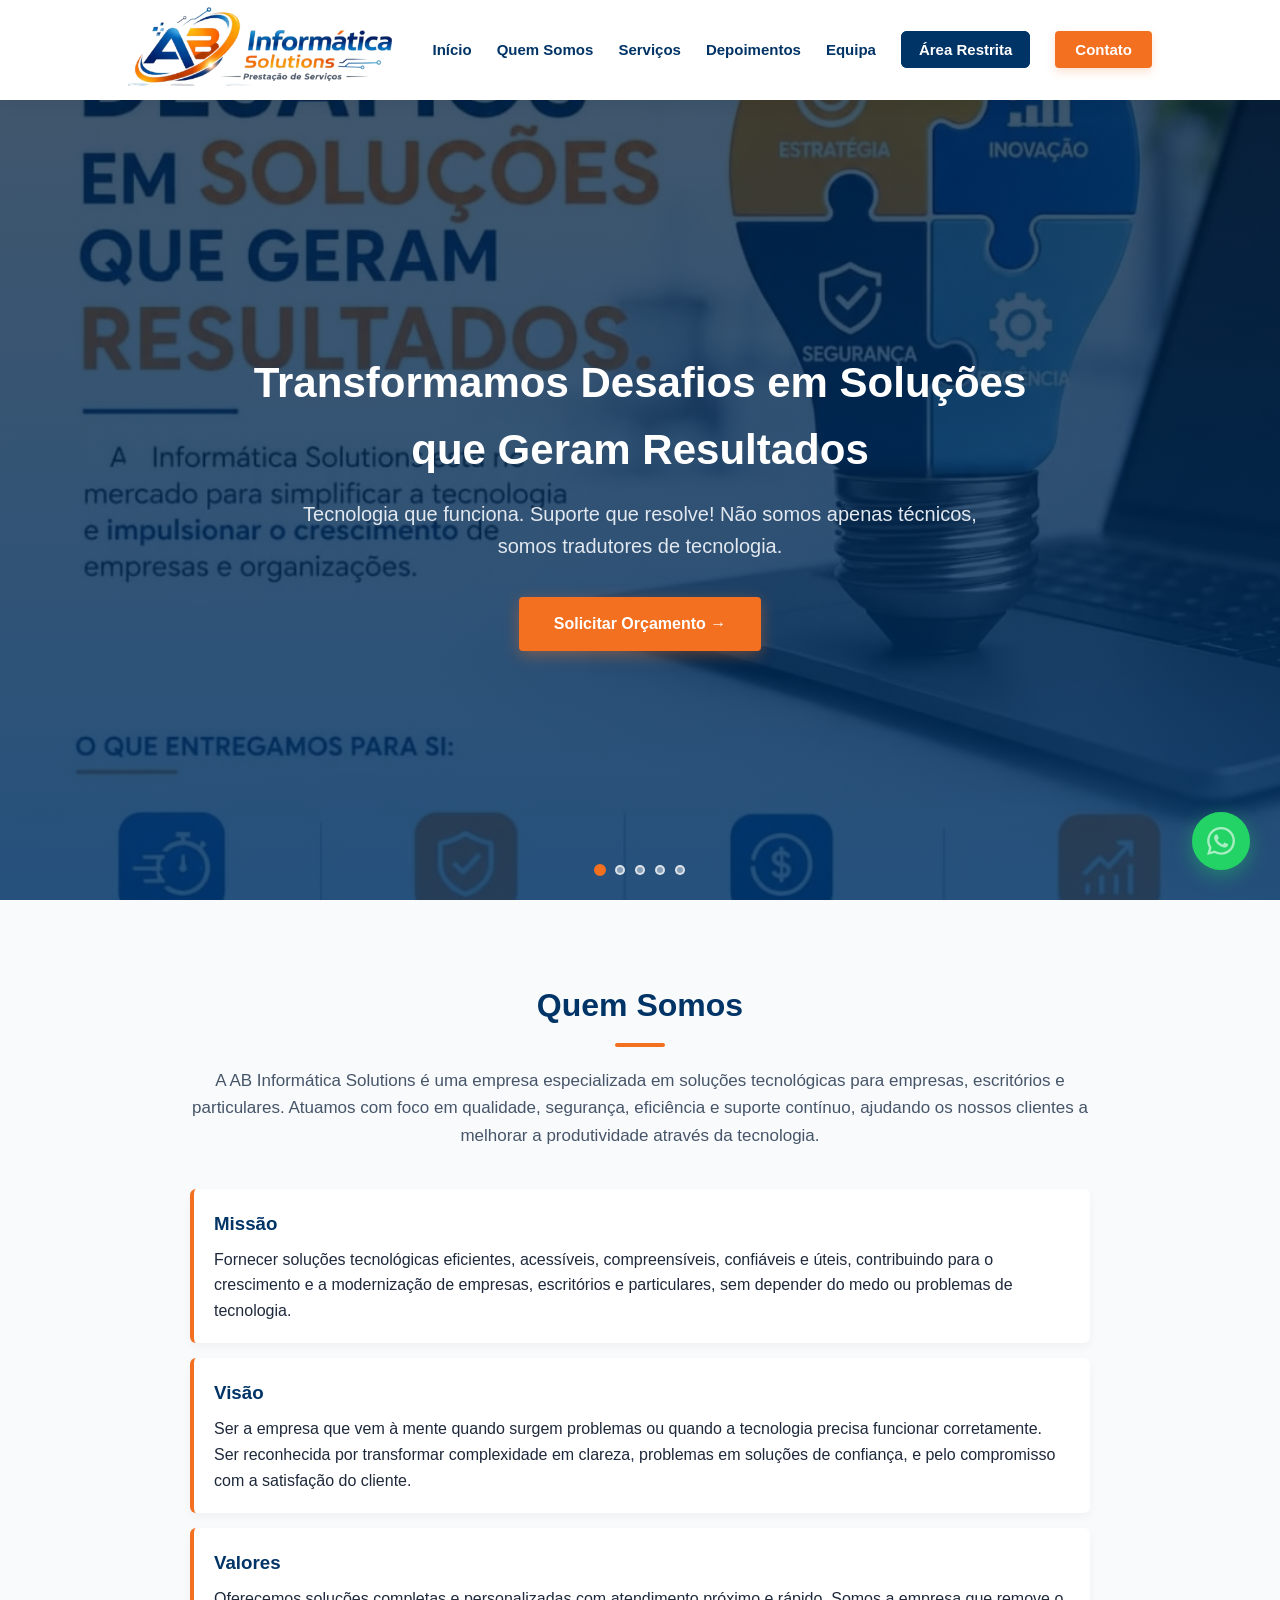
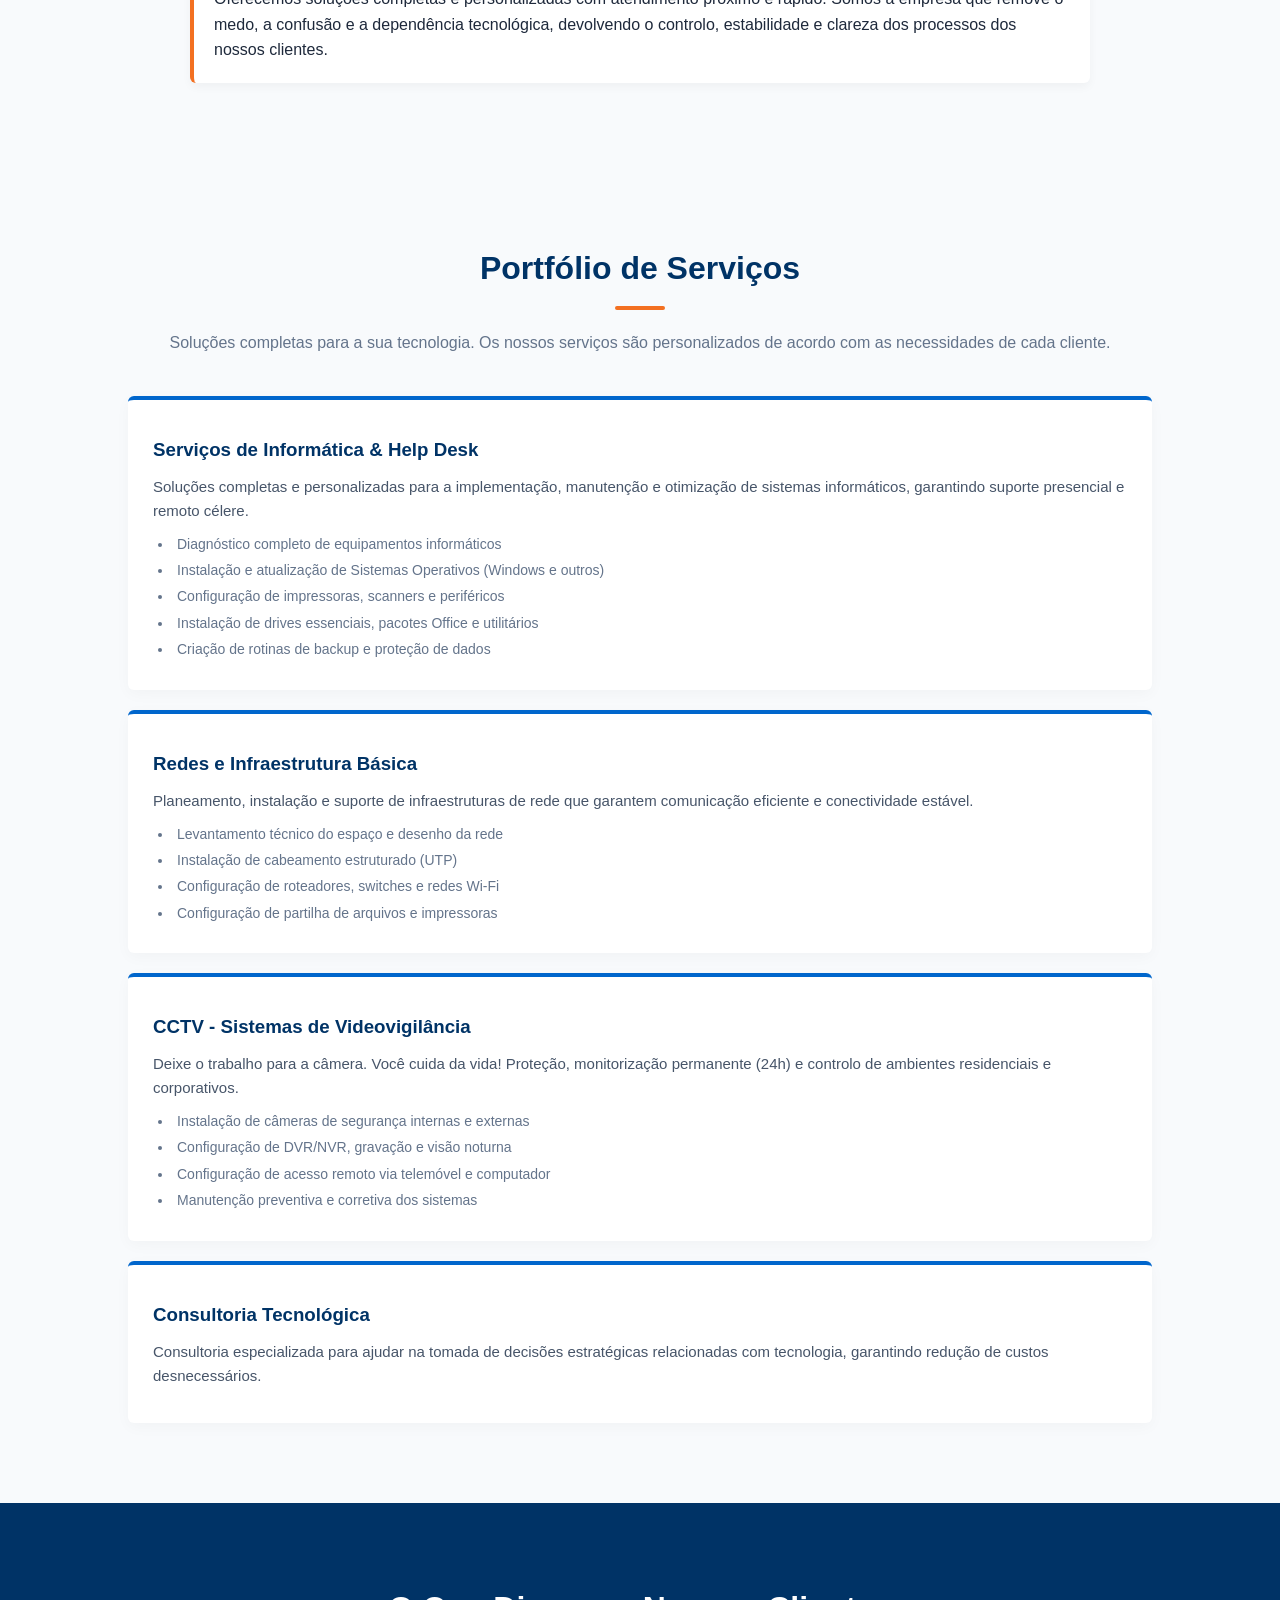
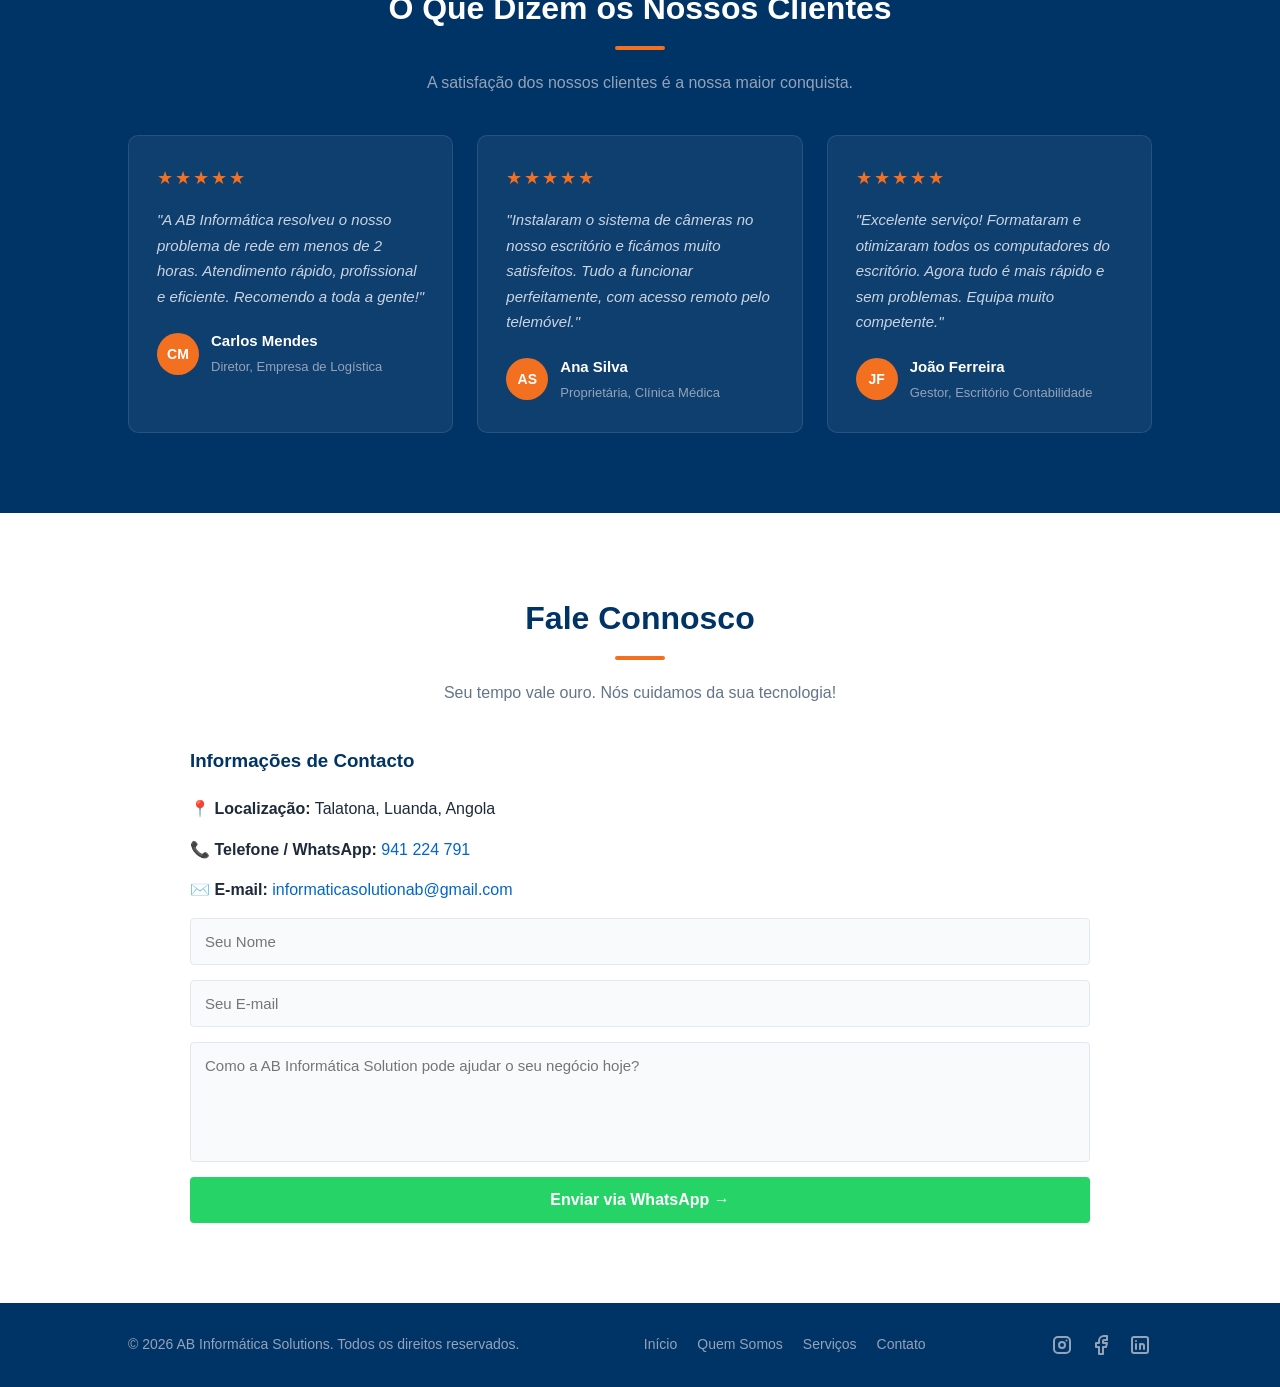
<file: index.html>
<!DOCTYPE html>
<html lang="pt-BR">
<head>
    <meta charset="UTF-8">
    <meta name="viewport" content="width=device-width, initial-scale=1.0">
    <title>AB Informática Solutions | Soluções Tecnológicas</title>
    <link rel="stylesheet" href="style.css">
    <!-- Favicon inline SVG como base64 -->
    <link rel="icon" href="data:image/svg+xml,%3Csvg xmlns='http://www.w3.org/2000/svg' viewBox='0 0 32 32'%3E%3Crect width='32' height='32' rx='6' fill='%23003366'/%3E%3Ctext x='50%25' y='50%25' dominant-baseline='central' text-anchor='middle' fill='%23f37021' font-size='14' font-family='Arial' font-weight='bold'%3EAB%3C/text%3E%3C/svg%3E">
</head>
<body>

    <!-- HEADER -->
    <header>
        <div class="logo">
            <img src="./imagens/Design_sem_nome-removebg-preview.png" alt="AB Informática Solutions Logo">
        </div>
        <button class="hamburger" id="hamburger" aria-label="Abrir menu">
            <span></span>
            <span></span>
            <span></span>
        </button>
        <nav id="main-nav">
            <ul>
                <li><a href="#home" class="nav-link">Início</a></li>
                <li><a href="#sobre" class="nav-link">Quem Somos</a></li>
                <li><a href="#servicos" class="nav-link">Serviços</a></li>
                <li><a href="#depoimentos" class="nav-link">Depoimentos</a></li>
                <li><a href="equipa.html" target="_blank" class="nav-link">Equipa</a></li>
                <li><a href="login.html" class="btn-restrito">Área Restrita</a></li>
                <li><a href="#contato" class="btn-contato nav-link">Contato</a></li>
            </ul>
        </nav>
    </header>

    <!-- HERO COM CARROSSEL -->
    <section id="home" class="hero">
        <div class="hero-carousel">
            <div class="carousel-item active">
                <img src="./imagens/700325350_17859855684691466_8794767223519300989_n.jpeg" alt="AB Informática Solutions - Soluções que geram resultados">
            </div>
            <div class="carousel-item">
                <img src="./imagens/702625533_17860446753691466_1821281470700953044_n.jpeg" alt="Soluções Completas para sua Tecnologia">
            </div>
            <div class="carousel-item">
                <img src="./imagens/Captura de ecrã 2026-05-11 190157.png" alt="Seja Bem-vindo à AB Informática">
            </div>
            <div class="carousel-item">
                <img src="./imagens/Captura de ecrã 2026-05-13 154505.png" alt="CCTV Sistemas de Videovigilância">
            </div>
            <div class="carousel-item">
                <video src="./imagens/AQMH_CaxCm3K7ri5iSex565OdtvGUDsee_LhlQkydPNSO-uOhv77IX6zo88pQS1LlNEa6kV4MQBUDOm6VT_lLY1N_W7spIHrepq5KmQ.mp4" autoplay loop muted playsinline></video>
            </div>
        </div>

        <div class="hero-content">
            <h1>Transformamos Desafios em Soluções que Geram Resultados</h1>
            <p>Tecnologia que funciona. Suporte que resolve! Não somos apenas técnicos, somos tradutores de tecnologia.</p>
            <a href="#contato" class="cta-button">Solicitar Orçamento →</a>
        </div>

        <!-- Indicadores do carrossel -->
        <div class="carousel-dots" id="carousel-dots"></div>
    </section>

    <!-- QUEM SOMOS -->
    <section id="sobre" class="about">
        <h2>Quem Somos</h2>
        <p class="about-intro">A AB Informática Solutions é uma empresa especializada em soluções tecnológicas para empresas, escritórios e particulares. Atuamos com foco em qualidade, segurança, eficiência e suporte contínuo, ajudando os nossos clientes a melhorar a produtividade através da tecnologia.</p>
        
        <div class="about-content-wrapper">
            <div class="about-text">
                <div class="mvv-card">
                    <h3> Missão</h3>
                    <p>Fornecer soluções tecnológicas eficientes, acessíveis, compreensíveis, confiáveis e úteis, contribuindo para o crescimento e a modernização de empresas, escritórios e particulares, sem depender do medo ou problemas de tecnologia.</p>
                </div>
                <div class="mvv-card">
                    <h3> Visão</h3>
                    <p>Ser a empresa que vem à mente quando surgem problemas ou quando a tecnologia precisa funcionar corretamente. Ser reconhecida por transformar complexidade em clareza, problemas em soluções de confiança, e pelo compromisso com a satisfação do cliente.</p>
                </div>
                <div class="mvv-card">
                    <h3>Valores</h3>
                    <p>Oferecemos soluções completas e personalizadas com atendimento próximo e rápido. Somos a empresa que remove o medo, a confusão e a dependência tecnológica, devolvendo o controlo, estabilidade e clareza dos processos dos nossos clientes.</p>
                </div>
            </div>

        </div>
    </section>

    <!-- SERVIÇOS -->
    <section id="servicos" class="services">
        <h2>Portfólio de Serviços</h2>
        <p class="services-intro">Soluções completas para a sua tecnologia. Os nossos serviços são personalizados de acordo com as necessidades de cada cliente.</p>
        
        <div class="services-wrapper">
            <div class="services-list-grid">
                <div class="service-card-modern">
                    <div class="service-icon"></div>
                    <h3>Serviços de Informática &amp; Help Desk</h3>
                    <p>Soluções completas e personalizadas para a implementação, manutenção e otimização de sistemas informáticos, garantindo suporte presencial e remoto célere.</p>
                    <ul>
                        <li>Diagnóstico completo de equipamentos informáticos</li>
                        <li>Instalação e atualização de Sistemas Operativos (Windows e outros)</li>
                        <li>Configuração de impressoras, scanners e periféricos</li>
                        <li>Instalação de drives essenciais, pacotes Office e utilitários</li>
                        <li>Criação de rotinas de backup e proteção de dados</li>
                    </ul>
                </div>

                <div class="service-card-modern">
                    <div class="service-icon"></div>
                    <h3>Redes e Infraestrutura Básica</h3>
                    <p>Planeamento, instalação e suporte de infraestruturas de rede que garantem comunicação eficiente e conectividade estável.</p>
                    <ul>
                        <li>Levantamento técnico do espaço e desenho da rede</li>
                        <li>Instalação de cabeamento estruturado (UTP)</li>
                        <li>Configuração de roteadores, switches e redes Wi-Fi</li>
                        <li>Configuração de partilha de arquivos e impressoras</li>
                    </ul>
                </div>

                <div class="service-card-modern">
                    <div class="service-icon"></div>
                    <h3>CCTV - Sistemas de Videovigilância</h3>
                    <p>Deixe o trabalho para a câmera. Você cuida da vida! Proteção, monitorização permanente (24h) e controlo de ambientes residenciais e corporativos.</p>
                    <ul>
                        <li>Instalação de câmeras de segurança internas e externas</li>
                        <li>Configuração de DVR/NVR, gravação e visão noturna</li>
                        <li>Configuração de acesso remoto via telemóvel e computador</li>
                        <li>Manutenção preventiva e corretiva dos sistemas</li>
                    </ul>
                </div>

                <div class="service-card-modern">
                    <div class="service-icon"></div>
                    <h3>Consultoria Tecnológica</h3>
                    <p>Consultoria especializada para ajudar na tomada de decisões estratégicas relacionadas com tecnologia, garantindo redução de custos desnecessários.</p>
                </div>
            </div>


        </div>
    </section>

    <!-- DEPOIMENTOS -->
    <section id="depoimentos" class="testimonials">
        <h2>O Que Dizem os Nossos Clientes</h2>
        <p class="testimonials-intro">A satisfação dos nossos clientes é a nossa maior conquista.</p>
        <div class="testimonials-grid">
            <div class="testimonial-card">
                <div class="stars">★★★★★</div>
                <p>"A AB Informática resolveu o nosso problema de rede em menos de 2 horas. Atendimento rápido, profissional e eficiente. Recomendo a toda a gente!"</p>
                <div class="testimonial-author">
                    <div class="author-avatar">CM</div>
                    <div>
                        <strong>Carlos Mendes</strong>
                        <span>Diretor, Empresa de Logística</span>
                    </div>
                </div>
            </div>
            <div class="testimonial-card">
                <div class="stars">★★★★★</div>
                <p>"Instalaram o sistema de câmeras no nosso escritório e ficámos muito satisfeitos. Tudo a funcionar perfeitamente, com acesso remoto pelo telemóvel."</p>
                <div class="testimonial-author">
                    <div class="author-avatar">AS</div>
                    <div>
                        <strong>Ana Silva</strong>
                        <span>Proprietária, Clínica Médica</span>
                    </div>
                </div>
            </div>
            <div class="testimonial-card">
                <div class="stars">★★★★★</div>
                <p>"Excelente serviço! Formataram e otimizaram todos os computadores do escritório. Agora tudo é mais rápido e sem problemas. Equipa muito competente."</p>
                <div class="testimonial-author">
                    <div class="author-avatar">JF</div>
                    <div>
                        <strong>João Ferreira</strong>
                        <span>Gestor, Escritório Contabilidade</span>
                    </div>
                </div>
            </div>
        </div>
    </section>

    <!-- CONTATO -->
    <section id="contato" class="contact">
        <h2>Fale Connosco</h2>
        <p>Seu tempo vale ouro. Nós cuidamos da sua tecnologia!</p>
        
        <div class="contact-container">
            <div class="contact-info">
                <h3>Informações de Contacto</h3>
                <p><strong>📍 Localização:</strong> Talatona, Luanda, Angola</p>
                <p><strong>📞 Telefone / WhatsApp:</strong> <a href="https://wa.me/244941224791" target="_blank">941 224 791</a></p>
                <p><strong>✉️ E-mail:</strong> <a href="mailto:informaticasolutionab@gmail.com">informaticasolutionab@gmail.com</a></p>

             
            
            <form id="contact-form">
                <input type="text" id="form-nome" placeholder="Seu Nome" required>
                <input type="email" id="form-email" placeholder="Seu E-mail" required>
                <textarea id="form-mensagem" placeholder="Como a AB Informática Solution pode ajudar o seu negócio hoje?" required></textarea>
                <button type="submit">Enviar via WhatsApp →</button>
            </form>
        </div>
    </section>

    <!-- RODAPÉ -->
   <footer>
        <div class="footer-content">
            <p>&copy; 2026 AB Informática Solutions. Todos os direitos reservados.</p>
            <div class="footer-links">
                <a href="#home">Início</a>
                <a href="#sobre">Quem Somos</a>
                <a href="#servicos">Serviços</a>
                <a href="#contato">Contato</a>
            </div>
            <div class="footer-social">
                <a href="https://www.instagram.com/ab_informatica_solution?igsh=MWllaDdjaWRnYXg5eQ==" target="_blank" rel="noopener noreferrer" aria-label="Instagram">
                    <svg xmlns="http://www.w3.org/2000/svg" width="24" height="24" viewBox="0 0 24 24" fill="none" stroke="currentColor" stroke-width="2" stroke-linecap="round" stroke-linejoin="round"><path d="M4 4m0 4a4 4 0 0 1 4 -4h8a4 4 0 0 1 4 4v8a4 4 0 0 1 -4 4h-8a4 4 0 0 1 -4 -4z"></path><path d="M12 12m-3 0a3 3 0 1 0 6 0a3 3 0 1 0 -6 0"></path><path d="M16.5 7.5l0 .01"></path></svg>
                </a>
                <a href="https://www.facebook.com/share/18Ubohkavf/" target="_blank" rel="noopener noreferrer" aria-label="Facebook">
                    <svg xmlns="http://www.w3.org/2000/svg" width="24" height="24" viewBox="0 0 24 24" fill="none" stroke="currentColor" stroke-width="2" stroke-linecap="round" stroke-linejoin="round"><path d="M7 10v4h3v7h4v-7h3l1 -4h-4v-2a1 1 0 0 1 1 -1h3v-4h-3a5 5 0 0 0 -5 5v2h-3"></path></svg>
                </a>
                <a href="https://www.linkedin.com/company/ab-inform%C3%A1tica-solution" target="_blank" rel="noopener noreferrer" aria-label="LinkedIn">
                    <svg xmlns="http://www.w3.org/2000/svg" width="24" height="24" viewBox="0 0 24 24" fill="none" stroke="currentColor" stroke-width="2" stroke-linecap="round" stroke-linejoin="round"><path d="M4 4m0 2a2 2 0 0 1 2 -2h12a2 2 0 0 1 2 2v12a2 2 0 0 1 -2 2h-12a2 2 0 0 1 -2 -2z"></path><path d="M8 11l0 5"></path><path d="M8 8l0 .01"></path><path d="M12 16l0 -5"></path><path d="M16 16v-3a2 2 0 0 0 -4 0"></path></svg>
                </a>
            </div>
        </div>
    </footer>

    <!-- BOTÃO FLUTUANTE WHATSAPP -->
    <a href="https://wa.me/244941224791?text=Olá!%20Gostaria%20de%20saber%20mais%20sobre%20os%20vossos%20serviços."
       target="_blank"
       class="whatsapp-float"
       aria-label="Falar no WhatsApp">
        <svg xmlns="http://www.w3.org/2000/svg" viewBox="0 0 24 24" fill="currentColor" width="28" height="28">
            <path d="M17.472 14.382c-.297-.149-1.758-.867-2.03-.967-.273-.099-.471-.148-.67.15-.197.297-.767.966-.94 1.164-.173.199-.347.223-.644.075-.297-.15-1.255-.463-2.39-1.475-.883-.788-1.48-1.761-1.653-2.059-.173-.297-.018-.458.13-.606.134-.133.298-.347.446-.52.149-.174.198-.298.298-.497.099-.198.05-.371-.025-.52-.075-.149-.669-1.612-.916-2.207-.242-.579-.487-.5-.669-.51-.173-.008-.371-.01-.57-.01-.198 0-.52.074-.792.372-.272.297-1.04 1.016-1.04 2.479 0 1.462 1.065 2.875 1.213 3.074.149.198 2.096 3.2 5.077 4.487.709.306 1.262.489 1.694.625.712.227 1.36.195 1.871.118.571-.085 1.758-.719 2.006-1.413.248-.694.248-1.289.173-1.413-.074-.124-.272-.198-.57-.347m-5.421 7.403h-.004a9.87 9.87 0 01-5.031-1.378l-.361-.214-3.741.982.998-3.648-.235-.374a9.86 9.86 0 01-1.51-5.26c.001-5.45 4.436-9.884 9.888-9.884 2.64 0 5.122 1.03 6.988 2.898a9.825 9.825 0 012.893 6.994c-.003 5.45-4.437 9.884-9.885 9.884m8.413-18.297A11.815 11.815 0 0012.05 0C5.495 0 .16 5.335.157 11.892c0 2.096.547 4.142 1.588 5.945L.057 24l6.305-1.654a11.882 11.882 0 005.683 1.448h.005c6.554 0 11.89-5.335 11.893-11.893a11.821 11.821 0 00-3.48-8.413z"/>
        </svg>
    </a>

    <script src="script.js"></script>
</body>
</html>
</file>
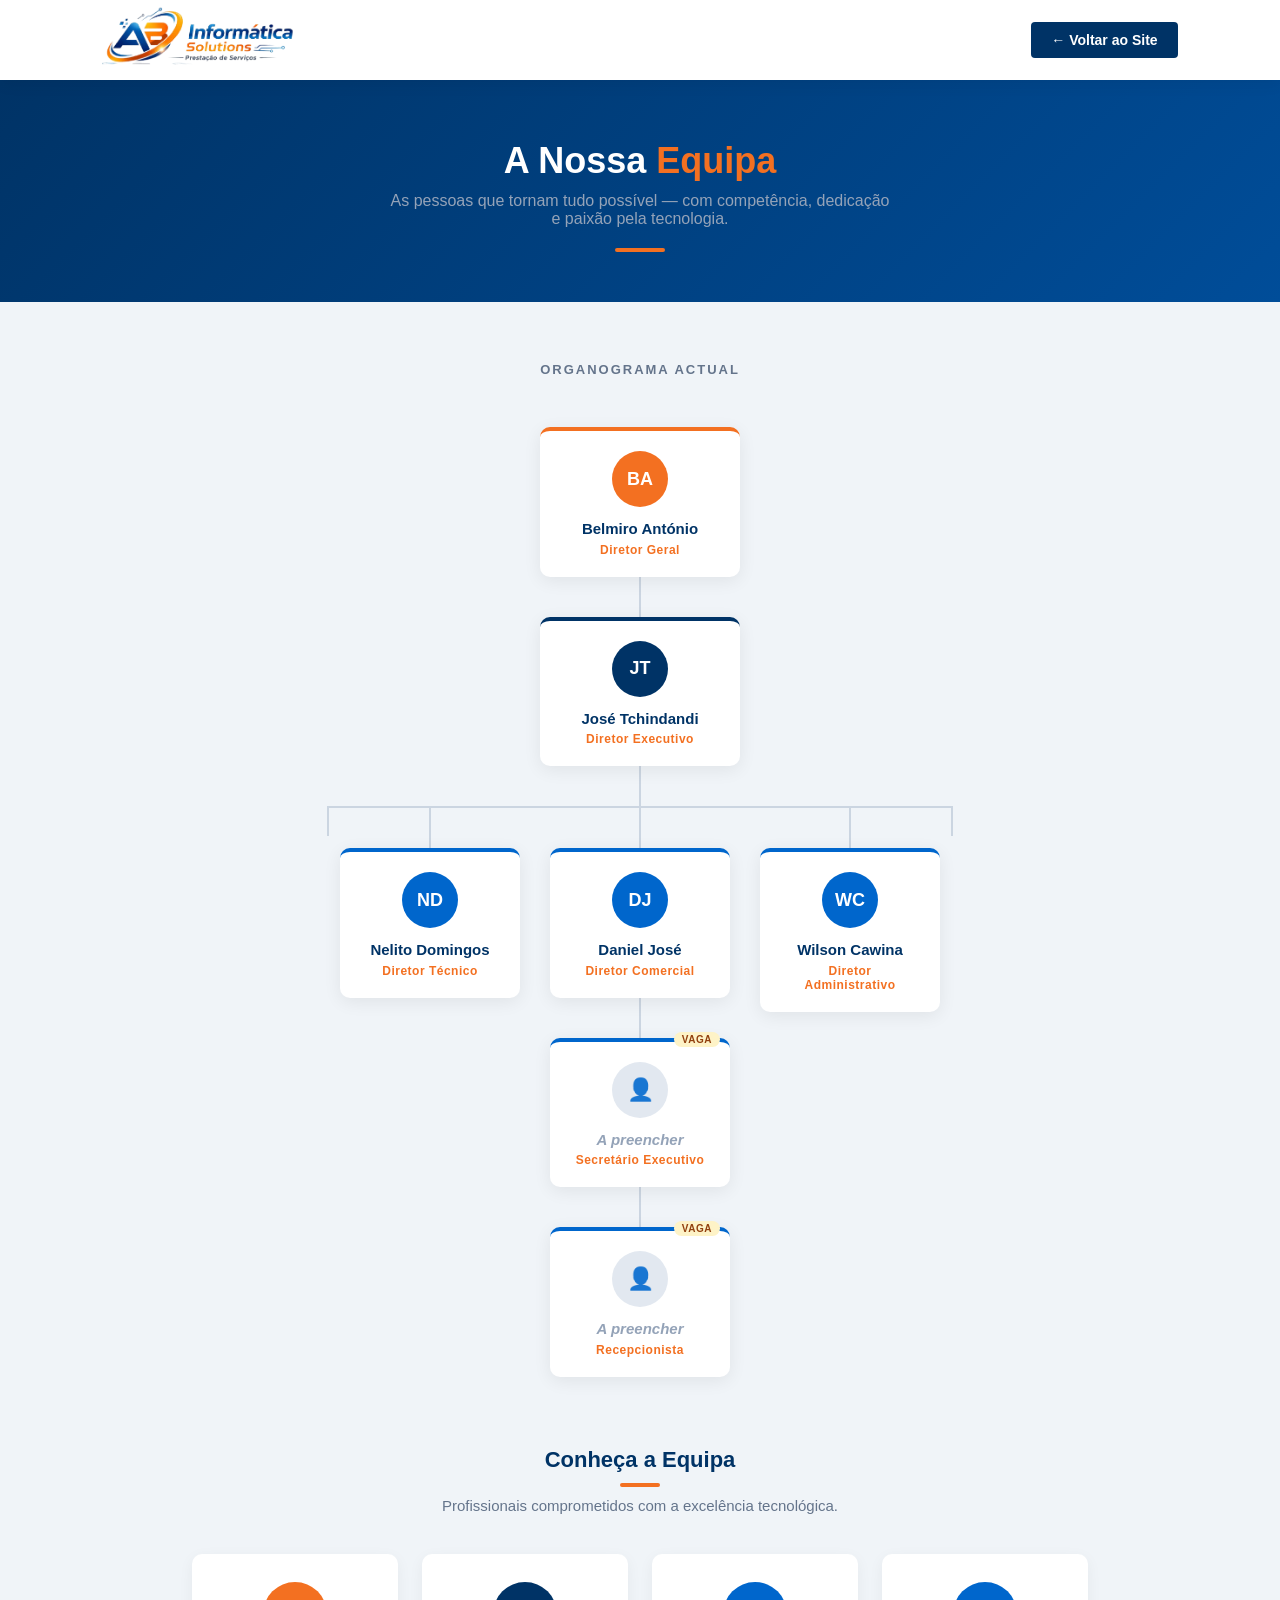
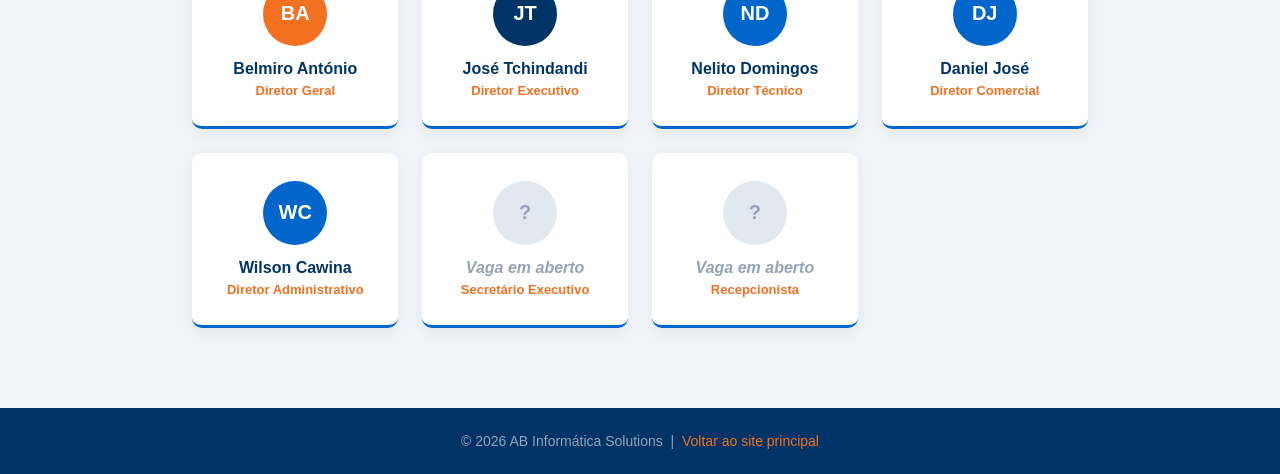
<file: equipa.html>
<!DOCTYPE html>
<html lang="pt-BR">
<head>
    <meta charset="UTF-8">
    <meta name="viewport" content="width=device-width, initial-scale=1.0">
    <title>A Nossa Equipa | AB Informática Solutions</title>
    <link rel="icon" href="data:image/svg+xml,%3Csvg xmlns='http://www.w3.org/2000/svg' viewBox='0 0 32 32'%3E%3Crect width='32' height='32' rx='6' fill='%23003366'/%3E%3Ctext x='50%25' y='50%25' dominant-baseline='central' text-anchor='middle' fill='%23f37021' font-size='14' font-family='Arial' font-weight='bold'%3EAB%3C/text%3E%3C/svg%3E">
    <style>
        * { margin: 0; padding: 0; box-sizing: border-box; }

        :root {
            --azul-escuro: #003366;
            --azul-claro: #0066cc;
            --laranja: #f37021;
            --cinza-fundo: #f0f4f8;
        }

        body {
            font-family: 'Segoe UI', Tahoma, Geneva, Verdana, sans-serif;
            background-color: var(--cinza-fundo);
            color: #1e293b;
            min-height: 100vh;
        }

        /* HEADER */
        header {
            background-color: #ffffff;
            padding: 0 8%;
            display: flex;
            justify-content: space-between;
            align-items: center;
            height: 80px;
            box-shadow: 0 4px 15px rgba(0,0,0,0.06);
            position: sticky;
            top: 0;
            z-index: 100;
        }

        .logo img {
            height: 65px;
            width: auto;
        }

        .back-btn {
            display: inline-flex;
            align-items: center;
            gap: 8px;
            background-color: var(--azul-escuro);
            color: #ffffff;
            text-decoration: none;
            padding: 10px 20px;
            border-radius: 4px;
            font-size: 14px;
            font-weight: 600;
            transition: background-color 0.3s ease, transform 0.2s ease;
        }

        .back-btn:hover {
            background-color: var(--azul-claro);
            transform: translateY(-1px);
        }

        /* HERO DA PÁGINA */
        .page-hero {
            background: linear-gradient(135deg, var(--azul-escuro) 0%, #004d99 100%);
            color: #ffffff;
            text-align: center;
            padding: 60px 8% 50px;
        }

        .page-hero h1 {
            font-size: 36px;
            font-weight: 700;
            margin-bottom: 10px;
        }

        .page-hero h1 span {
            color: var(--laranja);
        }

        .page-hero p {
            font-size: 16px;
            color: #94a3b8;
            max-width: 500px;
            margin: 0 auto;
        }

        .page-hero::after {
            content: '';
            display: block;
            width: 50px;
            height: 4px;
            background-color: var(--laranja);
            margin: 20px auto 0;
            border-radius: 2px;
        }

        /* CONTEÚDO PRINCIPAL */
        main {
            padding: 60px 8% 80px;
            max-width: 1100px;
            margin: 0 auto;
        }

        /* ORGANOGRAMA */
        .org-title {
            text-align: center;
            font-size: 13px;
            font-weight: 600;
            color: #64748b;
            letter-spacing: 2px;
            text-transform: uppercase;
            margin-bottom: 50px;
        }

        .org-chart {
            display: flex;
            flex-direction: column;
            align-items: center;
            gap: 0;
        }

        /* NÍVEL */
        .level {
            display: flex;
            justify-content: center;
            gap: 30px;
            position: relative;
            width: 100%;
        }

        /* LINHA VERTICAL */
        .connector-v {
            width: 2px;
            height: 40px;
            background-color: #cbd5e1;
            margin: 0 auto;
        }

        /* LINHA HORIZONTAL com filhos */
        .connector-h-wrap {
            display: flex;
            flex-direction: column;
            align-items: center;
            width: 100%;
        }

        .connector-h-line {
            width: 60%;
            height: 2px;
            background-color: #cbd5e1;
            position: relative;
        }

        .connector-h-line::before,
        .connector-h-line::after {
            content: '';
            position: absolute;
            top: 0;
            width: 2px;
            height: 30px;
            background-color: #cbd5e1;
        }

        .connector-h-line::before { left: 0; }
        .connector-h-line::after  { right: 0; }

        /* Linha H para 3 filhos */
        .connector-3 {
            width: 70%;
        }

        /* CARD */
        .person-card {
            background-color: #ffffff;
            border-radius: 10px;
            box-shadow: 0 4px 18px rgba(0,0,0,0.07);
            padding: 20px 24px;
            text-align: center;
            width: 180px;
            transition: transform 0.3s ease, box-shadow 0.3s ease;
            border-top: 4px solid var(--azul-claro);
            cursor: default;
            position: relative;
        }

        .person-card:hover {
            transform: translateY(-5px);
            box-shadow: 0 12px 30px rgba(0,51,102,0.12);
        }

        .person-card.diretor-geral {
            border-top-color: var(--laranja);
            width: 200px;
        }

        .person-card.diretor-executivo {
            border-top-color: var(--azul-escuro);
            width: 200px;
        }

        .avatar {
            width: 56px;
            height: 56px;
            border-radius: 50%;
            display: flex;
            align-items: center;
            justify-content: center;
            font-weight: 700;
            font-size: 18px;
            margin: 0 auto 12px;
            color: #ffffff;
        }

        .avatar.laranja  { background-color: var(--laranja); }
        .avatar.azul     { background-color: var(--azul-escuro); }
        .avatar.azul-cl  { background-color: var(--azul-claro); }
        .avatar.cinza    { background-color: #94a3b8; }

        .person-card h3 {
            font-size: 15px;
            font-weight: 700;
            color: var(--azul-escuro);
            margin-bottom: 4px;
            line-height: 1.3;
        }

        .person-card .cargo {
            font-size: 12px;
            font-weight: 600;
            color: var(--laranja);
            letter-spacing: 0.5px;
        }

        .person-card.vaga .avatar {
            background-color: #e2e8f0;
            color: #94a3b8;
            font-size: 22px;
        }

        .person-card.vaga h3 {
            color: #94a3b8;
            font-style: italic;
        }

        .badge-vaga {
            position: absolute;
            top: -10px;
            right: 10px;
            background-color: #fef3c7;
            color: #92400e;
            font-size: 10px;
            font-weight: 700;
            padding: 2px 8px;
            border-radius: 20px;
            letter-spacing: 0.5px;
        }

        /* SECÇÃO GRID DE EQUIPA */
        .team-section-title {
            text-align: center;
            font-size: 22px;
            font-weight: 700;
            color: var(--azul-escuro);
            margin: 70px 0 10px;
        }

        .team-section-title::after {
            content: '';
            display: block;
            width: 40px;
            height: 4px;
            background-color: var(--laranja);
            margin: 10px auto 0;
            border-radius: 2px;
        }

        .team-subtitle {
            text-align: center;
            color: #64748b;
            font-size: 15px;
            margin-bottom: 40px;
        }

        .team-grid {
            display: grid;
            grid-template-columns: repeat(auto-fit, minmax(180px, 1fr));
            gap: 24px;
        }

        .team-card {
            background-color: #ffffff;
            border-radius: 10px;
            padding: 28px 20px;
            text-align: center;
            box-shadow: 0 4px 15px rgba(0,0,0,0.05);
            border-bottom: 3px solid var(--azul-claro);
            transition: transform 0.3s ease, box-shadow 0.3s ease;
        }

        .team-card:hover {
            transform: translateY(-5px);
            box-shadow: 0 10px 28px rgba(0,51,102,0.1);
        }

        .team-card .avatar {
            width: 64px;
            height: 64px;
            font-size: 20px;
            margin-bottom: 14px;
        }

        .team-card h3 {
            font-size: 16px;
            font-weight: 700;
            color: var(--azul-escuro);
            margin-bottom: 5px;
        }

        .team-card .cargo {
            font-size: 13px;
            color: var(--laranja);
            font-weight: 600;
        }

        .team-card.vaga .avatar {
            background-color: #e2e8f0;
            color: #94a3b8;
        }

        .team-card.vaga h3 {
            color: #94a3b8;
            font-style: italic;
        }

        /* RODAPÉ */
        footer {
            background-color: var(--azul-escuro);
            color: #94a3b8;
            text-align: center;
            padding: 25px;
            font-size: 14px;
        }

        footer a {
            color: var(--laranja);
            text-decoration: none;
        }

        /* RESPONSIVIDADE */
        @media (max-width: 700px) {
            .page-hero h1 { font-size: 26px; }
            main { padding: 40px 5% 60px; }

            .person-card { width: 140px; padding: 16px 12px; }
            .person-card.diretor-geral,
            .person-card.diretor-executivo { width: 150px; }
            .person-card h3 { font-size: 13px; }

            .connector-h-line { width: 80%; }
            .connector-3 { width: 90%; }

            .level { gap: 12px; }
        }

        @media (max-width: 480px) {
            .level { flex-wrap: wrap; }
            .connector-h-line,
            .connector-3 { display: none; }
            .connector-v { height: 20px; }
        }
    </style>
</head>
<body>

    <header>
        <div class="logo">
            <img src="./imagens/Design_sem_nome-removebg-preview.png" alt="AB Informática Solutions">
        </div>
        <a href="index.html" class="back-btn">← Voltar ao Site</a>
    </header>

    <div class="page-hero">
        <h1>A Nossa <span>Equipa</span></h1>
        <p>As pessoas que tornam tudo possível — com competência, dedicação e paixão pela tecnologia.</p>
    </div>

    <main>

        <!-- ORGANOGRAMA -->
        <p class="org-title">Organograma Actual</p>

        <div class="org-chart">

            <!-- NÍVEL 1: Diretor Geral -->
            <div class="level">
                <div class="person-card diretor-geral">
                    <div class="avatar laranja">BA</div>
                    <h3>Belmiro António</h3>
                    <p class="cargo">Diretor Geral</p>
                </div>
            </div>

            <div class="connector-v"></div>

            <!-- NÍVEL 2: Diretor Executivo -->
            <div class="level">
                <div class="person-card diretor-executivo">
                    <div class="avatar azul">JT</div>
                    <h3>José Tchindandi</h3>
                    <p class="cargo">Diretor Executivo</p>
                </div>
            </div>

            <div class="connector-v"></div>

            <!-- Linha horizontal para 3 filhos -->
            <div class="connector-h-wrap">
                <div class="connector-h-line connector-3"></div>
            </div>

            <div class="connector-v" style="height: 0;"></div>

            <!-- NÍVEL 3: 3 directores -->
            <div class="level" style="align-items: flex-start; margin-top: 0;">

                <div style="display:flex; flex-direction:column; align-items:center; gap:0;">
                    <div class="connector-v"></div>
                    <div class="person-card">
                        <div class="avatar azul-cl">ND</div>
                        <h3>Nelito Domingos</h3>
                        <p class="cargo">Diretor Técnico</p>
                    </div>
                </div>

                <div style="display:flex; flex-direction:column; align-items:center; gap:0;">
                    <div class="connector-v"></div>
                    <div class="person-card">
                        <div class="avatar azul-cl">DJ</div>
                        <h3>Daniel José</h3>
                        <p class="cargo">Diretor Comercial</p>
                    </div>
                    <!-- Sub-nível: Secretário + Recepcionista vagos -->
                    <div class="connector-v"></div>
                    <div class="person-card vaga">
                        <span class="badge-vaga">VAGA</span>
                        <div class="avatar">👤</div>
                        <h3>A preencher</h3>
                        <p class="cargo">Secretário Executivo</p>
                    </div>
                    <div class="connector-v"></div>
                    <div class="person-card vaga">
                        <span class="badge-vaga">VAGA</span>
                        <div class="avatar">👤</div>
                        <h3>A preencher</h3>
                        <p class="cargo">Recepcionista</p>
                    </div>
                </div>

                <div style="display:flex; flex-direction:column; align-items:center; gap:0;">
                    <div class="connector-v"></div>
                    <div class="person-card">
                        <div class="avatar azul-cl">WC</div>
                        <h3>Wilson Cawina</h3>
                        <p class="cargo">Diretor Administrativo</p>
                    </div>
                </div>

            </div>
        </div>

        <!-- GRID DA EQUIPA -->
        <h2 class="team-section-title">Conheça a Equipa</h2>
        <p class="team-subtitle">Profissionais comprometidos com a excelência tecnológica.</p>

        <div class="team-grid">
            <div class="team-card">
                <div class="avatar laranja">BA</div>
                <h3>Belmiro António</h3>
                <p class="cargo">Diretor Geral</p>
            </div>
            <div class="team-card">
                <div class="avatar azul">JT</div>
                <h3>José Tchindandi</h3>
                <p class="cargo">Diretor Executivo</p>
            </div>
            <div class="team-card">
                <div class="avatar azul-cl">ND</div>
                <h3>Nelito Domingos</h3>
                <p class="cargo">Diretor Técnico</p>
            </div>
            <div class="team-card">
                <div class="avatar azul-cl">DJ</div>
                <h3>Daniel José</h3>
                <p class="cargo">Diretor Comercial</p>
            </div>
            <div class="team-card">
                <div class="avatar azul-cl">WC</div>
                <h3>Wilson Cawina</h3>
                <p class="cargo">Diretor Administrativo</p>
            </div>
            <div class="team-card vaga">
                <div class="avatar cinza">?</div>
                <h3>Vaga em aberto</h3>
                <p class="cargo">Secretário Executivo</p>
            </div>
            <div class="team-card vaga">
                <div class="avatar cinza">?</div>
                <h3>Vaga em aberto</h3>
                <p class="cargo">Recepcionista</p>
            </div>
        </div>

    </main>

    <footer>
        <p>&copy; 2026 AB Informática Solutions &nbsp;|&nbsp; <a href="index.html">Voltar ao site principal</a></p>
    </footer>

</body>
</html>
</file>
<file: style.css>
/* SCROLL SUAVE */
html {
    scroll-behavior: smooth;
}

* {
    margin: 0;
    padding: 0;
    box-sizing: border-box;
    font-family: 'Segoe UI', Tahoma, Geneva, Verdana, sans-serif;
}

:root {
    --azul-escuro: #003366;
    --azul-claro: #0066cc;
    --laranja: #f37021;
    --cinza-fundo: #f8fafc;
    --texto-escuro: #1e293b;
}

body {
    background-color: var(--cinza-fundo);
    color: var(--texto-escuro);
    line-height: 1.6;
    padding-top: 100px;
}

/* =====================
   CABEÇALHO & MENU
   ===================== */
header {
    background-color: #ffffff;
    padding: 5px 10%;
    display: flex;
    justify-content: space-between;
    align-items: center;
    position: fixed;
    width: 100%;
    top: 0;
    z-index: 1000;
    box-shadow: 0 4px 15px rgba(0,0,0,0.05);
    height: 100px;
    transition: padding 0.3s ease, background 0.3s ease, box-shadow 0.3s ease, height 0.3s ease;
}

.logo img {
    height: 90px;
    width: auto;
    display: block;
    transition: height 0.3s ease;
}

nav ul {
    display: flex;
    list-style: none;
    align-items: center;
}

nav ul li {
    margin-left: 25px;
}

nav ul li a {
    color: var(--azul-escuro);
    text-decoration: none;
    font-weight: 600;
    font-size: 15px;
    transition: color 0.3s ease;
}

nav ul li a:hover {
    color: var(--laranja);
}

.btn-contato {
    background-color: var(--laranja);
    padding: 10px 20px;
    border-radius: 4px;
    color: #ffffff !important;
    font-weight: bold;
    box-shadow: 0 4px 10px rgba(243, 112, 33, 0.2);
    transition: background-color 0.3s ease, transform 0.2s ease !important;
}

.btn-contato:hover {
    background-color: #e05d0e !important;
    transform: translateY(-1px);
}

/* HAMBURGER MENU */
.hamburger {
    display: none;
    flex-direction: column;
    justify-content: space-between;
    width: 28px;
    height: 20px;
    background: none;
    border: none;
    cursor: pointer;
    padding: 0;
    z-index: 1100;
}

.hamburger span {
    display: block;
    width: 100%;
    height: 2px;
    background-color: var(--azul-escuro);
    border-radius: 2px;
    transition: all 0.3s ease;
}

.hamburger.active span:nth-child(1) {
    transform: translateY(9px) rotate(45deg);
}

.hamburger.active span:nth-child(2) {
    opacity: 0;
}

.hamburger.active span:nth-child(3) {
    transform: translateY(-9px) rotate(-45deg);
}

/* =====================
   HERO COM CARROSSEL
   ===================== */
.hero {
    position: relative;
    height: calc(100vh - 100px);
    display: flex;
    justify-content: center;
    align-items: center;
    text-align: center;
    color: #fff;
    padding: 0 20px;
    overflow: hidden;
}

.hero-carousel {
    position: absolute;
    top: 0;
    left: 0;
    width: 100%;
    height: 100%;
    z-index: 1;
}

.hero-carousel::after {
    content: '';
    position: absolute;
    top: 0;
    left: 0;
    width: 100%;
    height: 100%;
    background: linear-gradient(rgba(0, 30, 60, 0.75), rgba(0, 51, 102, 0.85));
    z-index: 2;
}

.carousel-item {
    position: absolute;
    top: 0;
    left: 0;
    width: 100%;
    height: 100%;
    opacity: 0;
    transition: opacity 1s ease-in-out;
}

.carousel-item.active {
    opacity: 1;
}

.carousel-item img,
.carousel-item video {
    width: 100%;
    height: 100%;
    object-fit: cover;
    object-position: center;
}

.hero-content {
    position: relative;
    z-index: 3;
    max-width: 850px;
}

.hero-content h1 {
    font-size: 42px;
    margin-bottom: 15px;
    font-weight: 700;
}

.hero-content p {
    font-size: 20px;
    max-width: 700px;
    margin: 0 auto 35px auto;
    color: #e2e8f0;
}

.cta-button {
    background-color: var(--laranja);
    color: #ffffff;
    padding: 14px 35px;
    text-decoration: none;
    font-size: 16px;
    font-weight: bold;
    border-radius: 4px;
    box-shadow: 0 4px 15px rgba(243, 112, 33, 0.4);
    transition: transform 0.2s ease, background-color 0.3s ease, box-shadow 0.3s ease;
    display: inline-block;
}

.cta-button:hover {
    transform: translateY(-3px);
    background-color: #e05d0e;
    box-shadow: 0 8px 25px rgba(243, 112, 33, 0.5);
}

/* DOTS DO CARROSSEL */
.carousel-dots {
    position: absolute;
    bottom: 25px;
    left: 50%;
    transform: translateX(-50%);
    z-index: 4;
    display: flex;
    gap: 10px;
}

.dot {
    width: 10px;
    height: 10px;
    border-radius: 50%;
    background-color: rgba(255, 255, 255, 0.45);
    border: 2px solid rgba(255, 255, 255, 0.7);
    cursor: pointer;
    transition: background-color 0.3s ease, transform 0.3s ease;
}

.dot.active {
    background-color: var(--laranja);
    border-color: var(--laranja);
    transform: scale(1.2);
}

/* =====================
   SEÇÕES GENÉRICAS
   ===================== */
section {
    padding: 80px 10%;
    scroll-margin-top: 100px;
}

section h2 {
    text-align: center;
    font-size: 32px;
    margin-bottom: 20px;
    color: var(--azul-escuro);
}

section h2::after {
    content: '';
    display: block;
    width: 50px;
    height: 4px;
    background-color: var(--laranja);
    margin: 12px auto 0 auto;
    border-radius: 2px;
}

/* =====================
   QUEM SOMOS
   ===================== */
.about-intro {
    text-align: center;
    max-width: 900px;
    margin: 0 auto 40px auto;
    font-size: 17px;
    color: #475569;
}

.about-content-wrapper {
    display: flex;
    gap: 40px;
    align-items: center;
    flex-wrap: wrap;
    justify-content: center;
}

.about-text {
    flex: 1;
    min-width: 300px;
    max-width: 900px;
    display: flex;
    flex-direction: column;
    gap: 15px;
}

.about-image {
    flex: 1;
    min-width: 300px;
    text-align: center;
}

.about-image img {
    max-width: 100%;
    height: auto;
    max-height: 450px;
    border-radius: 8px;
    box-shadow: 0 10px 25px rgba(0,0,0,0.08);
    object-fit: cover;
}

.mvv-card {
    background-color: #ffffff;
    padding: 20px;
    border-radius: 6px;
    box-shadow: 0 4px 10px rgba(0,0,0,0.04);
    border-left: 4px solid var(--laranja);
    transition: transform 0.3s ease, box-shadow 0.3s ease;
}

.mvv-card:hover {
    transform: translateX(4px);
    box-shadow: 0 6px 18px rgba(0,0,0,0.07);
}

.mvv-card h3 {
    color: var(--azul-escuro);
    margin-bottom: 8px;
}

/* =====================
   SERVIÇOS
   ===================== */
.services-intro {
    text-align: center;
    margin-bottom: 40px;
    color: #64748b;
}

.services-wrapper {
    display: flex;
    gap: 40px;
    flex-wrap: wrap;
}

.services-list-grid {
    flex: 1;
    display: flex;
    flex-direction: column;
    gap: 20px;
    min-width: 320px;
}

.services-graphics {
    flex: 1;
    display: flex;
    flex-direction: column;
    gap: 20px;
    min-width: 300px;
    align-items: center;
}

.graphic-img {
    max-width: 100%;
    height: auto;
    max-height: 350px;
    border-radius: 8px;
    box-shadow: 0 8px 20px rgba(0,0,0,0.06);
    object-fit: cover;
}

.service-card-modern {
    background-color: #ffffff;
    padding: 25px;
    border-radius: 6px;
    box-shadow: 0 4px 15px rgba(0,0,0,0.03);
    border-top: 4px solid var(--azul-claro);
    transition: transform 0.3s ease, box-shadow 0.3s ease;
}

.service-card-modern:hover {
    transform: translateY(-4px);
    box-shadow: 0 10px 28px rgba(0,0,0,0.07);
}

.service-icon {
    font-size: 30px;
    margin-bottom: 10px;
}

.service-card-modern h3 {
    color: var(--azul-escuro);
    margin-bottom: 10px;
}

.service-card-modern p {
    font-size: 15px;
    color: #475569;
    margin-bottom: 10px;
}

.service-card-modern ul {
    list-style-position: inside;
    font-size: 14px;
    color: #64748b;
    padding-left: 5px;
}

.service-card-modern ul li {
    margin-bottom: 4px;
}

/* =====================
   DEPOIMENTOS
   ===================== */
.testimonials {
    background-color: var(--azul-escuro);
    color: #ffffff;
}

.testimonials h2 {
    color: #ffffff;
}

.testimonials h2::after {
    background-color: var(--laranja);
}

.testimonials-intro {
    text-align: center;
    margin-bottom: 40px;
    color: #94a3b8;
    font-size: 16px;
}

.testimonials-grid {
    display: grid;
    grid-template-columns: repeat(auto-fit, minmax(260px, 1fr));
    gap: 24px;
}

.testimonial-card {
    background-color: rgba(255, 255, 255, 0.06);
    border: 1px solid rgba(255, 255, 255, 0.1);
    border-radius: 10px;
    padding: 28px;
    transition: transform 0.3s ease, background-color 0.3s ease;
}

.testimonial-card:hover {
    transform: translateY(-4px);
    background-color: rgba(255, 255, 255, 0.1);
}

.stars {
    color: var(--laranja);
    font-size: 18px;
    margin-bottom: 14px;
    letter-spacing: 2px;
}

.testimonial-card > p {
    font-size: 15px;
    color: #cbd5e1;
    line-height: 1.7;
    margin-bottom: 20px;
    font-style: italic;
}

.testimonial-author {
    display: flex;
    align-items: center;
    gap: 12px;
}

.author-avatar {
    width: 42px;
    height: 42px;
    border-radius: 50%;
    background-color: var(--laranja);
    color: #ffffff;
    font-weight: bold;
    font-size: 14px;
    display: flex;
    align-items: center;
    justify-content: center;
    flex-shrink: 0;
}

.testimonial-author strong {
    display: block;
    font-size: 15px;
    color: #ffffff;
}

.testimonial-author span {
    font-size: 13px;
    color: #94a3b8;
}

/* =====================
   CONTATO
   ===================== */
.contact {
    background-color: #ffffff;
}

.contact > p {
    text-align: center;
    margin-bottom: 40px;
    color: #64748b;
}

.contact-container {
    display: flex;
    justify-content: space-between;
    gap: 50px;
    flex-wrap: wrap;
    max-width: 900px;
    margin: 0 auto;
}

.contact-info {
    flex: 1;
    min-width: 280px;
}

.contact-info h3 {
    color: var(--azul-escuro);
    margin-bottom: 20px;
}

.contact-info p {
    margin-bottom: 15px;
    font-size: 16px;
}

.contact-info a {
    color: var(--azul-claro);
    text-decoration: none;
    transition: color 0.3s ease;
}

.contact-info a:hover {
    color: var(--laranja);
}

.social-links {
    display: flex;
    flex-wrap: wrap;
    gap: 10px;
    margin-top: 25px;
}

.social-btn {
    display: inline-block;
    padding: 8px 16px;
    border: 2px solid var(--azul-escuro);
    border-radius: 4px;
    color: var(--azul-escuro) !important;
    text-decoration: none;
    font-size: 14px;
    font-weight: 600;
    transition: background-color 0.3s ease, color 0.3s ease, transform 0.2s ease;
}

.social-btn:hover {
    background-color: var(--azul-escuro);
    color: #ffffff !important;
    transform: translateY(-2px);
}

#contact-form {
    flex: 1;
    min-width: 300px;
    display: flex;
    flex-direction: column;
    gap: 15px;
}

#contact-form input,
#contact-form textarea {
    padding: 14px;
    border: 1px solid #e2e8f0;
    border-radius: 4px;
    font-size: 15px;
    background-color: #f8fafc;
    transition: border-color 0.3s ease, box-shadow 0.3s ease;
}

#contact-form input:focus,
#contact-form textarea:focus {
    outline: none;
    border-color: var(--azul-claro);
    box-shadow: 0 0 0 3px rgba(0, 102, 204, 0.1);
}

#contact-form textarea {
    height: 120px;
    resize: none;
}

#contact-form button {
    background-color: #25D366;
    color: #ffffff;
    padding: 14px;
    border: none;
    border-radius: 4px;
    font-size: 16px;
    font-weight: bold;
    cursor: pointer;
    transition: background-color 0.3s ease, transform 0.2s ease;
}

#contact-form button:hover {
    background-color: #1ebe5d;
    transform: translateY(-2px);
}

#contact-form button:disabled {
    background-color: #64748b;
    cursor: not-allowed;
    transform: none;
}

/* =====================
   RODAPÉ
   ===================== */
footer {
    background-color: var(--azul-escuro);
    color: #94a3b8;
    text-align: center;
    padding: 30px 10%;
    font-size: 14px;
}

.footer-content {
    display: flex;
    justify-content: space-between;
    align-items: center;
    flex-wrap: wrap;
    gap: 15px;
}

.footer-links {
    display: flex;
    gap: 20px;
    flex-wrap: wrap;
}

.footer-links a {
    color: #94a3b8;
    text-decoration: none;
    transition: color 0.3s ease;
}

.footer-links a:hover {
    color: var(--laranja);
}

.footer-social {
    display: flex;
    gap: 15px;
}

.footer-social a {
    color: #94a3b8; /* Cor original do rodapé */
    display: flex;
    align-items: center;
    transition: color 0.3s ease, transform 0.2s ease;
}

.footer-social a:hover {
    color: var(--laranja); /* Destaque ao passar o rato */
    transform: translateY(-3px);
}

/* =====================
   BOTÃO FLUTUANTE WHATSAPP
   ===================== */
.whatsapp-float {
    position: fixed;
    bottom: 30px;
    right: 30px;
    z-index: 999;
    width: 58px;
    height: 58px;
    background-color: #25D366;
    border-radius: 50%;
    display: flex;
    align-items: center;
    justify-content: center;
    color: #ffffff;
    box-shadow: 0 6px 20px rgba(37, 211, 102, 0.4);
    transition: transform 0.3s ease, box-shadow 0.3s ease;
    text-decoration: none;
}

.whatsapp-float:hover {
    transform: scale(1.1) translateY(-3px);
    box-shadow: 0 10px 28px rgba(37, 211, 102, 0.5);
}

/* Pulse animation */
.whatsapp-float::before {
    content: '';
    position: absolute;
    width: 100%;
    height: 100%;
    border-radius: 50%;
    background-color: rgba(37, 211, 102, 0.4);
    animation: pulse 2s infinite;
}

@keyframes pulse {
    0% { transform: scale(1); opacity: 0.7; }
    70% { transform: scale(1.4); opacity: 0; }
    100% { transform: scale(1.4); opacity: 0; }
}

/* =====================
   ANIMAÇÕES DE SCROLL
   ===================== */
.hidden-el {
    opacity: 0;
    transform: translateY(30px);
    transition: opacity 0.8s ease, transform 0.8s cubic-bezier(0.25, 1, 0.5, 1);
}

.visible-el {
    opacity: 1 !important;
    transform: translateY(0) !important;
}

/* =====================
   RESPONSIVIDADE MOBILE
   ===================== */
@media (max-width: 768px) {
    body {
        padding-top: 80px;
    }

    header {
        height: 80px;
        padding: 10px 5%;
        flex-wrap: nowrap;
    }

    .logo img {
        height: 60px;
    }

    .hamburger {
        display: flex;
    }

    #main-nav {
        display: none;
        position: fixed;
        top: 80px;
        left: 0;
        width: 100%;
        background-color: #ffffff;
        box-shadow: 0 10px 30px rgba(0,0,0,0.1);
        padding: 20px 0;
        z-index: 999;
    }

    #main-nav.open {
        display: block;
    }

    nav ul {
        flex-direction: column;
        gap: 5px;
    }

    nav ul li {
        margin: 0;
        width: 100%;
        text-align: center;
    }

    nav ul li a {
        display: block;
        padding: 12px 20px;
        font-size: 16px;
    }

    .btn-contato {
        margin: 10px 20px;
        border-radius: 4px;
    }

    .hero {
        height: calc(100vh - 80px);
    }

    .hero-content h1 {
        font-size: 26px;
    }

    .hero-content p {
        font-size: 15px;
    }

    section {
        padding: 60px 5%;
        scroll-margin-top: 80px;
    }

    .footer-content {
        flex-direction: column;
        text-align: center;
    }

    .whatsapp-float {
        bottom: 20px;
        right: 20px;
        width: 52px;
        height: 52px;
    }
}
/* =====================
   RESPONSIVIDADE EXTRA (tablets e ecrãs médios)
   ===================== */
@media (max-width: 1024px) {
    section {
        padding: 70px 6%;
    }
    header {
        padding: 5px 6%;
    }
    .hero-content h1 {
        font-size: 34px;
    }
}

@media (max-width: 600px) {
    .hero-content h1 {
        font-size: 22px;
        line-height: 1.3;
    }
    .hero-content p {
        font-size: 14px;
    }
    .cta-button {
        padding: 12px 24px;
        font-size: 15px;
    }
    section h2 {
        font-size: 26px;
    }
    .about-intro {
        font-size: 15px;
    }
    .contact-container {
        gap: 30px;
    }
    .social-links {
        justify-content: flex-start;
    }
    .footer-content {
        gap: 10px;
    }
    .footer-links {
        justify-content: center;
    }
}

@media (max-width: 400px) {
    header {
        padding: 8px 4%;
    }
    .logo img {
        height: 50px;
    }
    .hero-content h1 {
        font-size: 19px;
    }
    section {
        padding: 50px 4%;
    }
    .testimonials-grid {
        grid-template-columns: 1fr;
    }
    .whatsapp-float {
        bottom: 15px;
        right: 15px;
        width: 48px;
        height: 48px;
    }
}
/* Botão da Área Restrita no Menu Principal */
.btn-restrito {
    background-color: var(--azul-escuro);
    color: #ffffff !important; /* Força o texto a ficar branco */
    padding: 8px 16px;
    border-radius: 6px;
    font-weight: bold;
    border: 2px solid var(--azul-escuro);
    transition: all 0.3s ease;
}

/* Efeito ao passar o rato por cima */
.btn-restrito:hover {
    background-color: var(--laranja);
    border-color: var(--laranja);
    color: #ffffff !important;
}
</file>
